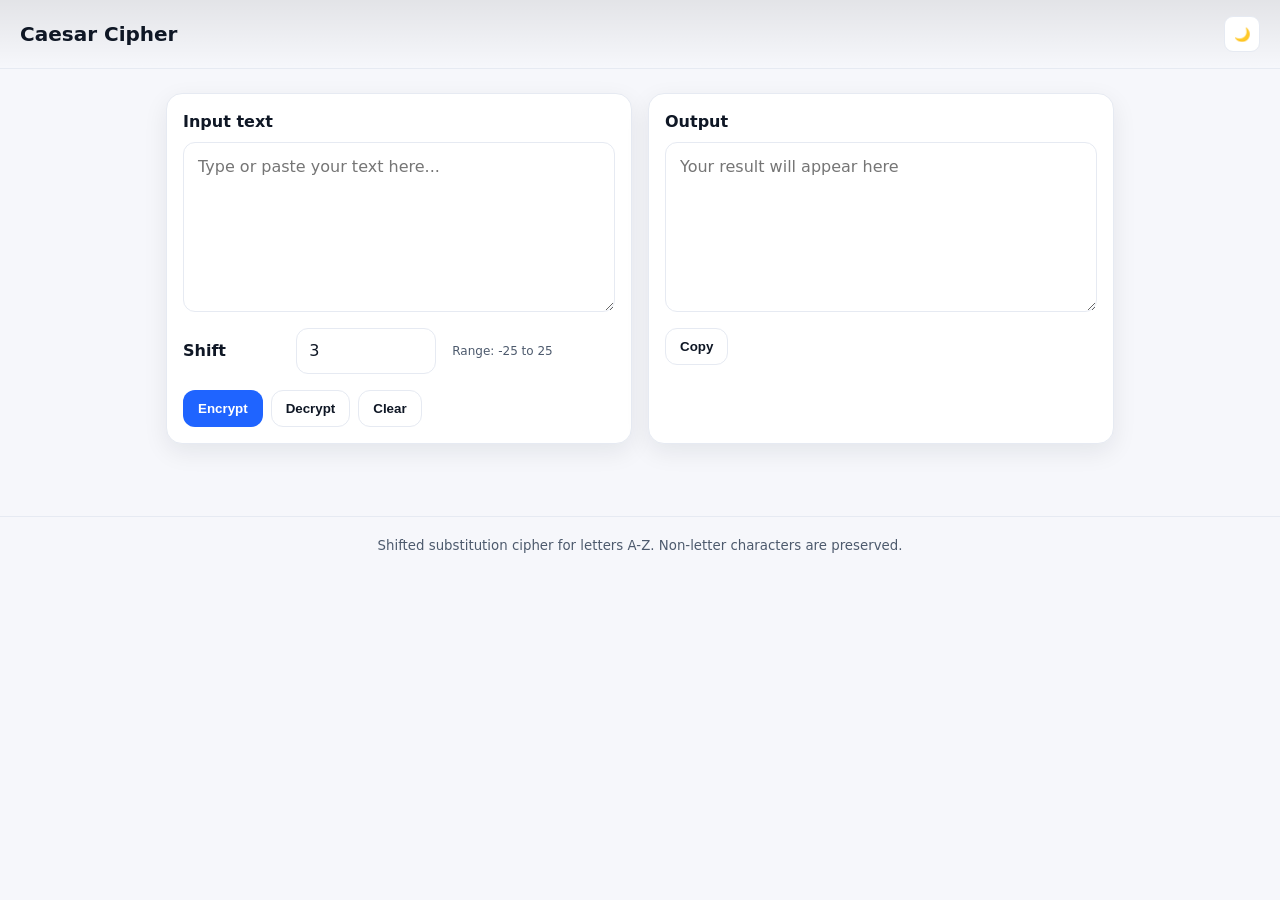
<file: SCT_CS_1/index.html>
<!doctype html>
<html lang="en">
  <head>
    <meta charset="utf-8" />
    <meta name="viewport" content="width=device-width, initial-scale=1" />
    <title>Caesar Cipher</title>
    <meta name="description" content="Simple Caesar Cipher tool to encrypt and decrypt text with a shift." />
    <link rel="stylesheet" href="styles.css" />
  </head>
  <body>
    <header class="app-header">
      <h1 class="app-title">Caesar Cipher</h1>
      <button id="themeToggle" class="icon-button" aria-label="Toggle theme" title="Toggle light/dark mode">
        <span id="themeIcon" aria-hidden="true">🌙</span>
      </button>
    </header>

    <main class="container">
      <section class="panel">
        <div class="field">
          <label for="inputText" class="field-label">Input text</label>
          <textarea id="inputText" class="text-area" rows="6" placeholder="Type or paste your text here..."></textarea>
        </div>

        <div class="field field-inline">
          <label for="shiftInput" class="field-label">Shift</label>
          <input id="shiftInput" class="number-input" type="number" min="-25" max="25" step="1" value="3" />
          <div class="hint">Range: -25 to 25</div>
        </div>

        <div class="actions">
          <button id="encryptBtn" class="button primary" type="button">Encrypt</button>
          <button id="decryptBtn" class="button" type="button">Decrypt</button>
          <button id="clearBtn" class="button ghost" type="button">Clear</button>
        </div>
      </section>

      <section class="panel">
        <div class="field">
          <label for="outputText" class="field-label">Output</label>
          <textarea id="outputText" class="text-area" rows="6" placeholder="Your result will appear here" readonly></textarea>
        </div>
        <div class="actions">
          <button id="copyBtn" class="button" type="button">Copy</button>
        </div>
      </section>
    </main>

    <footer class="app-footer">
      <small>Shifted substitution cipher for letters A-Z. Non-letter characters are preserved.</small>
    </footer>

    <script src="script.js" defer></script>
  </body>
  </html>
</file>
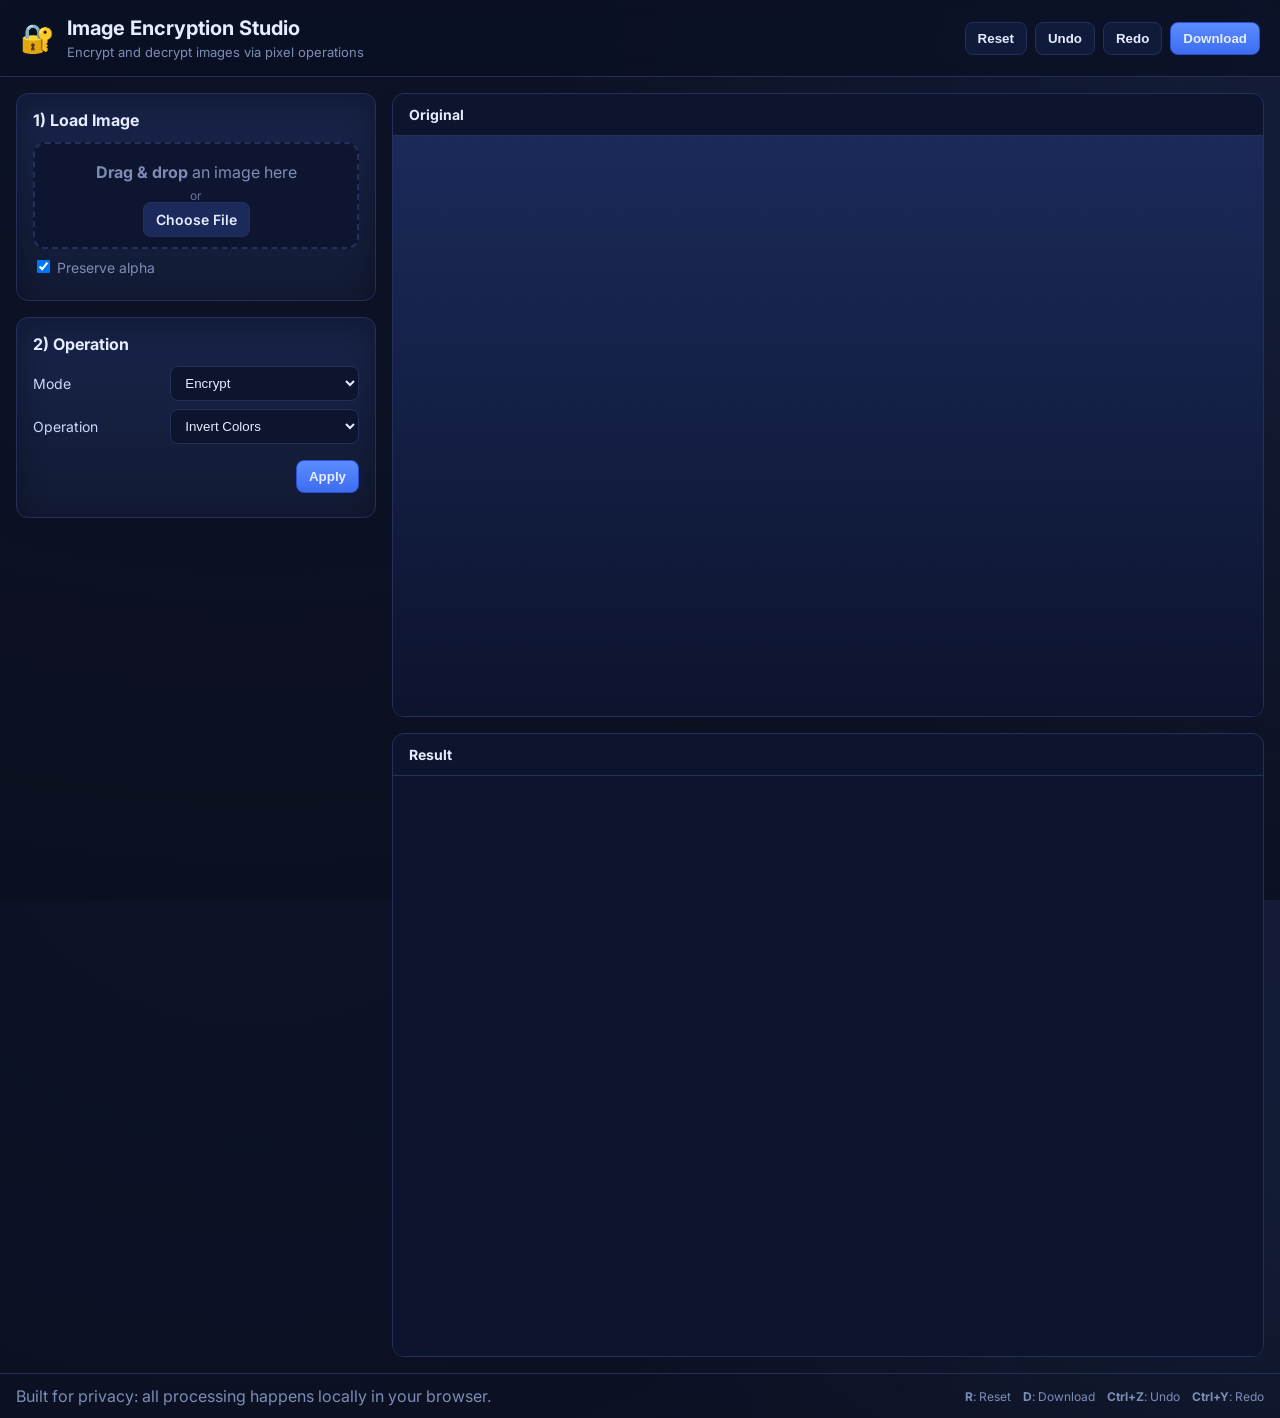
<file: SCT_CS_2/index.html>
<!DOCTYPE html>
<html lang="en">
<head>
    <meta charset="UTF-8" />
    <meta name="viewport" content="width=device-width, initial-scale=1.0" />
    <title>Image Encryption Studio</title>
    <link rel="preconnect" href="https://fonts.googleapis.com">
    <link rel="preconnect" href="https://fonts.gstatic.com" crossorigin>
    <link href="https://fonts.googleapis.com/css2?family=Inter:wght@400;600;700&display=swap" rel="stylesheet">
    <link rel="stylesheet" href="styles.css" />
</head>
<body>
    <header class="app-header">
        <div class="brand">
            <div class="logo">🔐</div>
            <div class="title">
                <h1>Image Encryption Studio</h1>
                <p class="subtitle">Encrypt and decrypt images via pixel operations</p>
            </div>
        </div>
        <div class="actions">
            <button id="btnReset" class="btn secondary" title="Reset to original (R)">Reset</button>
            <button id="btnUndo" class="btn secondary" title="Undo (Ctrl+Z)">Undo</button>
            <button id="btnRedo" class="btn secondary" title="Redo (Ctrl+Y)">Redo</button>
            <button id="btnDownload" class="btn primary" title="Download result (D)">Download</button>
        </div>
    </header>

    <main class="layout">
        <section class="controls">
            <div class="card">
                <h2>1) Load Image</h2>
                <div id="dropArea" class="drop-area" tabindex="0">
                    <div>
                        <strong>Drag & drop</strong> an image here
                        <div class="or">or</div>
                        <label for="fileInput" class="btn">Choose File</label>
                        <input type="file" id="fileInput" accept="image/*" hidden />
                    </div>
                </div>
                <div class="row gap">
                    <label class="checkbox"><input type="checkbox" id="preserveAlpha" checked /> Preserve alpha</label>
                </div>
            </div>

            <div class="card">
                <h2>2) Operation</h2>
                <div class="row">
                    <label class="w-40" for="modeSelect">Mode</label>
                    <select id="modeSelect" class="w-60">
                        <option value="encrypt">Encrypt</option>
                        <option value="decrypt">Decrypt</option>
                    </select>
                </div>
                <div class="row">
                    <label class="w-40" for="opSelect">Operation</label>
                    <select id="opSelect" class="w-60">
                        <option value="invert">Invert Colors</option>
                        <option value="add">Add/Subtract Value</option>
                        <option value="xor_const">XOR with Value</option>
                        <option value="xor_password">XOR with Password Stream</option>
                        <option value="xor_image">XOR with Key Image</option>
                        <option value="shuffle">Pixel Shuffle (seeded)</option>
                    </select>
                </div>

                <!-- Dynamic inputs container -->
                <div id="dynamicInputs" class="stack gap"></div>

                <div class="row end">
                    <button id="btnApply" class="btn primary">Apply</button>
                </div>
            </div>

            <div class="card" id="keyImageCard" style="display:none;">
                <h2>Key Image</h2>
                <div id="dropAreaKey" class="drop-area small" tabindex="0">
                    <div>
                        <strong>Drop key image</strong>
                        <div class="or">or</div>
                        <label for="fileKeyInput" class="btn">Choose Key</label>
                        <input type="file" id="fileKeyInput" accept="image/*" hidden />
                    </div>
                </div>
                <div class="row">
                    <label class="w-40" for="keyImageFit">Alignment</label>
                    <select id="keyImageFit" class="w-60">
                        <option value="resize">Resize to match</option>
                        <option value="tile">Tile smaller image</option>
                        <option value="crop">Crop to fit</option>
                    </select>
                </div>
            </div>
        </section>

        <section class="previews">
            <div class="canvas-card">
                <div class="canvas-header">
                    <h3>Original</h3>
                    <span id="origInfo" class="meta"></span>
                </div>
                <canvas id="canvasOriginal" class="canvas"></canvas>
            </div>

            <div class="canvas-card">
                <div class="canvas-header">
                    <h3>Result</h3>
                    <span id="resultInfo" class="meta"></span>
                </div>
                <canvas id="canvasResult" class="canvas"></canvas>
            </div>
        </section>
    </main>

    <footer class="app-footer">
        <div>
            Built for privacy: all processing happens locally in your browser.
        </div>
        <div class="kbd">
            <span><b>R</b>: Reset</span>
            <span><b>D</b>: Download</span>
            <span><b>Ctrl+Z</b>: Undo</span>
            <span><b>Ctrl+Y</b>: Redo</span>
        </div>
    </footer>

    <script src="app.js"></script>
</body>
</html>
</file>
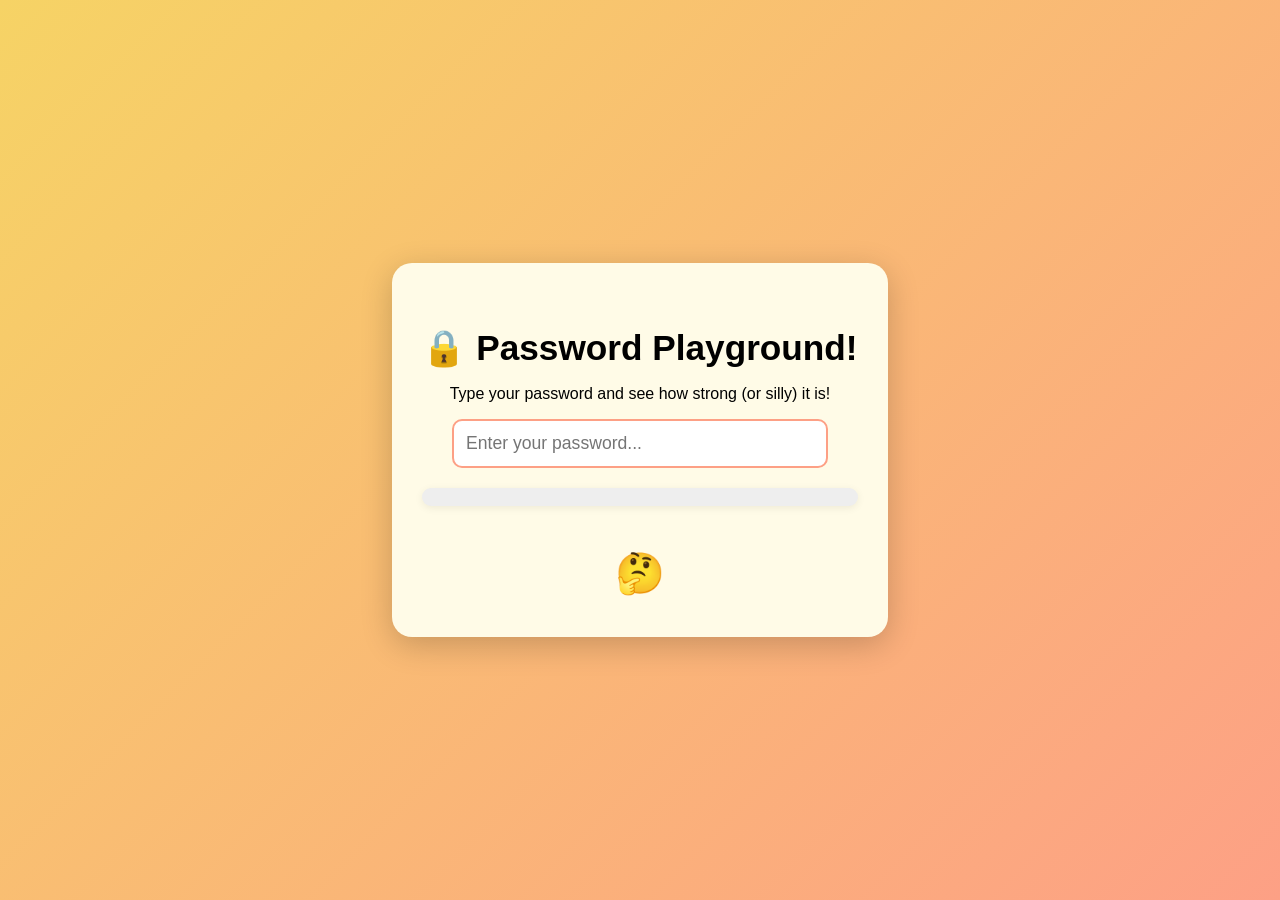
<file: SCT_CS_3/index.html>
<!DOCTYPE html>
<html lang="en">
<head>
    <meta charset="UTF-8">
    <meta name="viewport" content="width=device-width, initial-scale=1.0">
    <title>Fun Password Strength Checker</title>
    <link rel="stylesheet" href="style.css">
</head>
<body>
    <div class="container">
        <h1>🔒 Password Playground!</h1>
        <p>Type your password and see how strong (or silly) it is!</p>
        <input type="password" id="password" placeholder="Enter your password...">
        <div id="strength-meter">
            <div id="strength-bar"></div>
        </div>
        <div id="strength-feedback"></div>
        <div id="emoji-feedback">🤔</div>
    </div>
    <script src="script.js"></script>
</body>
</html>
</file>
<file: SCT_CS_1/styles.css>
:root {
  --bg: #0b0d10;
  --panel: #12161c;
  --text: #e6ebf2;
  --muted: #9aa4b2;
  --primary: #4f8cff;
  --primary-contrast: #ffffff;
  --border: #202633;
  --shadow: 0 8px 24px rgba(0, 0, 0, 0.35);
}

:root.light {
  --bg: #f6f7fb;
  --panel: #ffffff;
  --text: #0f1725;
  --muted: #4d5a6d;
  --primary: #1f64ff;
  --primary-contrast: #ffffff;
  --border: #e6eaf2;
  --shadow: 0 8px 24px rgba(16, 24, 40, 0.08);
}

* {
  box-sizing: border-box;
}

html, body {
  height: 100%;
}

body {
  margin: 0;
  font-family: ui-sans-serif, system-ui, -apple-system, Segoe UI, Roboto, Helvetica, Arial, "Apple Color Emoji", "Segoe UI Emoji";
  background: var(--bg);
  color: var(--text);
  line-height: 1.5;
}

.app-header {
  position: sticky;
  top: 0;
  z-index: 10;
  display: flex;
  align-items: center;
  justify-content: space-between;
  padding: 16px 20px;
  border-bottom: 1px solid var(--border);
  background: linear-gradient(180deg, rgba(0,0,0,0.08), rgba(0,0,0,0)) , var(--bg);
  backdrop-filter: blur(6px);
}

.app-title {
  margin: 0;
  font-size: 20px;
}

.icon-button {
  height: 36px;
  width: 36px;
  border-radius: 9px;
  border: 1px solid var(--border);
  background: var(--panel);
  color: var(--text);
  display: inline-flex;
  align-items: center;
  justify-content: center;
  cursor: pointer;
  transition: transform 120ms ease, background 120ms ease, border-color 120ms ease;
}

.icon-button:hover {
  transform: translateY(-1px);
  border-color: var(--primary);
}

.container {
  max-width: 980px;
  margin: 24px auto;
  padding: 0 16px 48px;
  display: grid;
  grid-template-columns: 1fr;
  gap: 16px;
}

@media (min-width: 900px) {
  .container {
    grid-template-columns: 1fr 1fr;
  }
}

.panel {
  background: var(--panel);
  border: 1px solid var(--border);
  border-radius: 16px;
  box-shadow: var(--shadow);
  padding: 16px;
}

.field {
  display: grid;
  gap: 8px;
  margin-bottom: 16px;
}

.field-inline {
  grid-template-columns: auto 140px auto;
  align-items: center;
}

.field-label {
  font-weight: 600;
}

.text-area {
  width: 100%;
  resize: vertical;
  padding: 12px 14px;
  border-radius: 12px;
  border: 1px solid var(--border);
  background: transparent;
  color: var(--text);
  font: inherit;
}

.number-input {
  width: 140px;
  padding: 10px 12px;
  border-radius: 12px;
  border: 1px solid var(--border);
  background: transparent;
  color: var(--text);
  font: inherit;
}

.hint {
  color: var(--muted);
  font-size: 12px;
  padding-left: 8px;
}

.actions {
  display: flex;
  gap: 8px;
  flex-wrap: wrap;
}

.button {
  appearance: none;
  border: 1px solid var(--border);
  background: transparent;
  color: var(--text);
  padding: 10px 14px;
  border-radius: 12px;
  cursor: pointer;
  font-weight: 600;
  transition: transform 120ms ease, background 120ms ease, border-color 120ms ease, color 120ms ease;
}

.button:hover {
  transform: translateY(-1px);
  border-color: var(--primary);
}

.button.primary {
  background: var(--primary);
  color: var(--primary-contrast);
  border-color: transparent;
}

.button.ghost {
  background: transparent;
}

.app-footer {
  border-top: 1px solid var(--border);
  color: var(--muted);
  text-align: center;
  padding: 16px 20px 32px;
}
</file>
<file: SCT_CS_2/styles.css>
:root{
  --bg:#0b1020;
  --panel:#121a33;
  --muted:#7c8db5;
  --text:#e6ecff;
  --primary:#5b8cff;
  --primary-700:#3d6df0;
  --border:#22305a;
}
*{box-sizing:border-box}
html,body{height:100%}
body{
  margin:0;
  font-family:Inter,system-ui,Segoe UI,Roboto,Helvetica Neue,Arial,Noto Sans,sans-serif;
  color:var(--text);
  background:radial-gradient(1200px 1000px at 20% -10%,#1a245a22,transparent),
            radial-gradient(1000px 900px at 120% 10%,#5b8cff22,transparent),
            var(--bg);
}
.app-header{
  position:sticky;top:0;z-index:10;
  display:flex;justify-content:space-between;align-items:center;
  padding:16px 20px;border-bottom:1px solid var(--border);
  backdrop-filter:saturate(140%) blur(8px);
  background:#0b1020bf;
}
.brand{display:flex;gap:12px;align-items:center}
.logo{font-size:28px}
.title h1{font-size:20px;margin:0 0 4px 0}
.subtitle{margin:0;color:var(--muted);font-size:13px}
.actions{display:flex;gap:8px}

.layout{display:grid;grid-template-columns:360px 1fr;gap:16px;padding:16px}
@media (max-width: 980px){.layout{grid-template-columns:1fr}}

.controls{display:flex;flex-direction:column;gap:16px}
.card{
  background:linear-gradient(180deg,#18244b,#121a33);
  border:1px solid var(--border);
  border-radius:12px;padding:16px;
  box-shadow:0 10px 30px #00000055 inset;
}
.card h2{margin:0 0 12px 0;font-size:16px}
.row{display:flex;align-items:center;gap:12px;margin:8px 0}
.row.end{justify-content:flex-end}
.stack{display:flex;flex-direction:column}
.gap{gap:8px}
.w-40{width:40%}
.w-60{width:60%}
.checkbox{color:var(--muted);font-size:14px}

.drop-area{
  border:2px dashed var(--border);
  border-radius:12px;padding:18px;text-align:center;
  color:var(--muted);background:#0e1530;
}
.drop-area.small{padding:14px}
.drop-area:focus{outline:2px solid var(--primary)}
.drop-area.dragover{border-color:var(--primary);background:#0f1d4a}
.or{opacity:.8;font-size:12px;margin:6px 0}

.btn{
  background:#1b2a5a;border:1px solid var(--border);color:var(--text);
  padding:8px 12px;border-radius:8px;cursor:pointer;font-weight:600;
}
.btn:hover{filter:brightness(1.1)}
.btn.primary{background:linear-gradient(180deg,var(--primary),var(--primary-700));border-color:#2b4fd0}
.btn.secondary{background:#101a3a}

select,input[type="number"],input[type="text"],input[type="password"]{
  width:100%;padding:8px 10px;border-radius:8px;border:1px solid var(--border);
  background:#0d142e;color:var(--text);
}
label{font-size:14px;color:#cdd7ff}

.previews{display:grid;grid-template-columns:1fr;gap:16px}
.canvas-card{background:#0d142e;border:1px solid var(--border);border-radius:12px;overflow:hidden}
.canvas-header{display:flex;justify-content:space-between;align-items:center;padding:12px 16px;border-bottom:1px solid var(--border)}
.canvas-header h3{margin:0;font-size:14px}
.meta{font-size:12px;color:var(--muted)}
.canvas{display:block;width:100%;height:auto;background:#0a0f22}

.app-footer{display:flex;justify-content:space-between;align-items:center;gap:12px;padding:12px 16px;border-top:1px solid var(--border);color:var(--muted)}
.kbd{display:flex;gap:12px;font-size:12px}
</file>
<file: SCT_CS_3/style.css>
body {
    background: linear-gradient(135deg, #f6d365 0%, #fda085 100%);
    font-family: 'Comic Sans MS', 'Comic Sans', cursive, sans-serif;
    display: flex;
    justify-content: center;
    align-items: center;
    height: 100vh;
    margin: 0;
}
.container {
    background: #fffbe7;
    border-radius: 20px;
    box-shadow: 0 8px 32px rgba(0,0,0,0.2);
    padding: 40px 30px;
    text-align: center;
    min-width: 350px;
}
h1 {
    margin-bottom: 10px;
    font-size: 2.2em;
}
#password {
    padding: 12px;
    border-radius: 10px;
    border: 2px solid #fda085;
    width: 80%;
    font-size: 1.1em;
    margin-bottom: 20px;
    outline: none;
    transition: border 0.2s;
}
#password:focus {
    border: 2px solid #f6d365;
}
#strength-meter {
    width: 100%;
    height: 18px;
    background: #eee;
    border-radius: 9px;
    margin-bottom: 10px;
    overflow: hidden;
    box-shadow: 0 2px 8px rgba(0,0,0,0.07);
}
#strength-bar {
    height: 100%;
    width: 0%;
    background: #ff7675;
    border-radius: 9px;
    transition: width 0.4s, background 0.4s;
}
#strength-feedback {
    font-size: 1.1em;
    margin-bottom: 10px;
    min-height: 24px;
}
#emoji-feedback {
    font-size: 2.5em;
    transition: all 0.3s;
}
</file>
